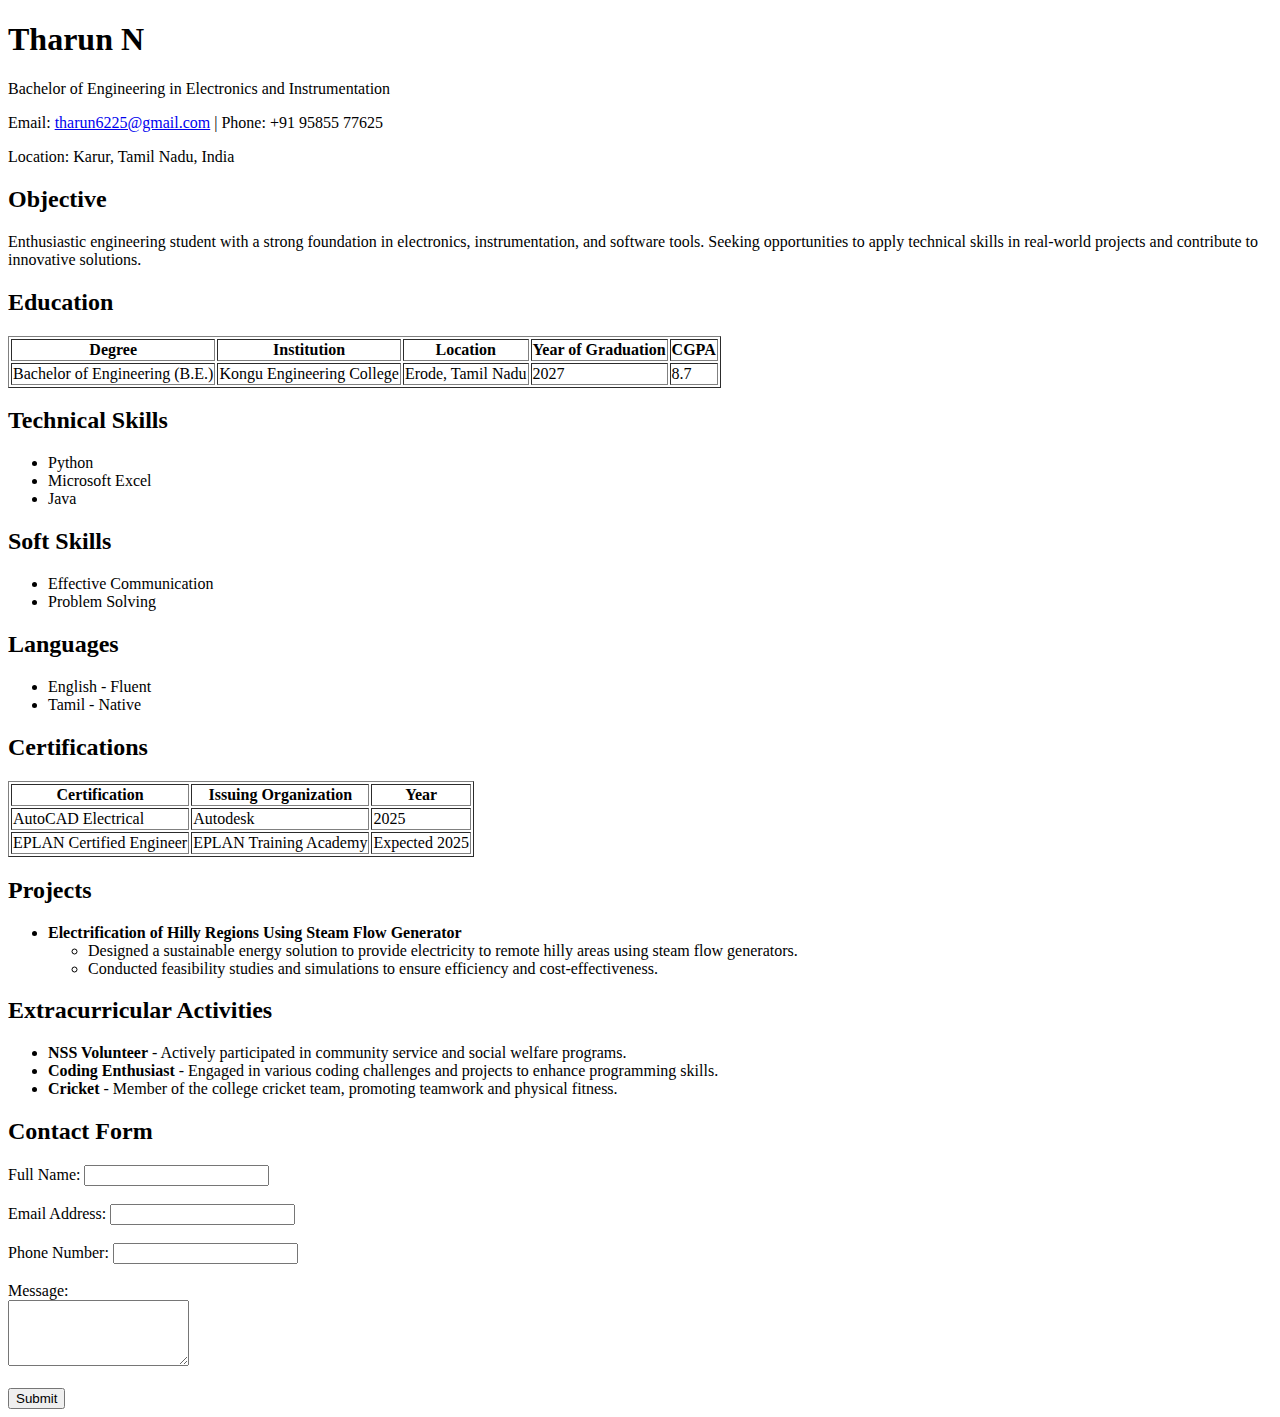
<file: index.html>
<!DOCTYPE html>
<html lang="en">
<head>
    <meta charset="UTF-8">
    <meta name="viewport" content="width=device-width, initial-scale=1.0">
    <title>Tharun N - Resume</title>
</head>
<body>

    <header>
        <h1>Tharun N</h1>
        <p>Bachelor of Engineering in Electronics and Instrumentation</p>
        <p>Email: <a href="mailto:tharun6225@gmail.com">tharun6225@gmail.com</a> | Phone: +91 95855 77625</p>
        <p>Location: Karur, Tamil Nadu, India</p>
    </header>

    <section>
        <h2>Objective</h2>
        <p>Enthusiastic engineering student with a strong foundation in electronics, instrumentation, and software tools. Seeking opportunities to apply technical skills in real-world projects and contribute to innovative solutions.</p>
    </section>

    <section>
        <h2>Education</h2>
        <table border="1">
            <tr>
                <th>Degree</th>
                <th>Institution</th>
                <th>Location</th>
                <th>Year of Graduation</th>
                <th>CGPA</th>
            </tr>
            <tr>
                <td>Bachelor of Engineering (B.E.)</td>
                <td>Kongu Engineering College</td>
                <td>Erode, Tamil Nadu</td>
                <td>2027</td>
                <td>8.7</td>
            </tr>
        </table>
    </section>

    <section>
        <h2>Technical Skills</h2>
        <ul>
            <li>Python</li>
            <li>Microsoft Excel</li>
            <li>Java</li>
        </ul>
    </section>

    <section>
        <h2>Soft Skills</h2>
        <ul>
            <li>Effective Communication</li>
            <li>Problem Solving</li>
        </ul>
    </section>

    <section>
        <h2>Languages</h2>
        <ul>
            <li>English - Fluent</li>
            <li>Tamil - Native</li>
        </ul>
    </section>

    <section>
        <h2>Certifications</h2>
        <table border="1">
            <tr>
                <th>Certification</th>
                <th>Issuing Organization</th>
                <th>Year</th>
            </tr>
            <tr>
                <td>AutoCAD Electrical</td>
                <td>Autodesk</td>
                <td>2025</td>
            </tr>
            <tr>
                <td>EPLAN Certified Engineer</td>
                <td>EPLAN Training Academy</td>
                <td>Expected 2025</td>
            </tr>
        </table>
    </section>

    <section>
        <h2>Projects</h2>
        <ul>
            <li><strong>Electrification of Hilly Regions Using Steam Flow Generator</strong>
                <ul>
                    <li>Designed a sustainable energy solution to provide electricity to remote hilly areas using steam flow generators.</li>
                    <li>Conducted feasibility studies and simulations to ensure efficiency and cost-effectiveness.</li>
                </ul>
            </li>
        </ul>
    </section>

    <section>
        <h2>Extracurricular Activities</h2>
        <ul>
            <li><strong>NSS Volunteer</strong> - Actively participated in community service and social welfare programs.</li>
            <li><strong>Coding Enthusiast</strong> - Engaged in various coding challenges and projects to enhance programming skills.</li>
            <li><strong>Cricket</strong> - Member of the college cricket team, promoting teamwork and physical fitness.</li>
        </ul>
    </section>

    <section>
        <h2>Contact Form</h2>
        <form action="submit_form.php" method="POST">
            <label for="name">Full Name:</label>
            <input type="text" id="name" name="name" required><br><br>

            <label for="email">Email Address:</label>
            <input type="email" id="email" name="email" required><br><br>

            <label for="phone">Phone Number:</label>
            <input type="tel" id="phone" name="phone" required><br><br>

            <label for="message">Message:</label><br>
            <textarea id="message" name="message" rows="4" required></textarea><br><br>

            <input type="submit" value="Submit">
        </form>
    </section>

</body>
</html>
</file>
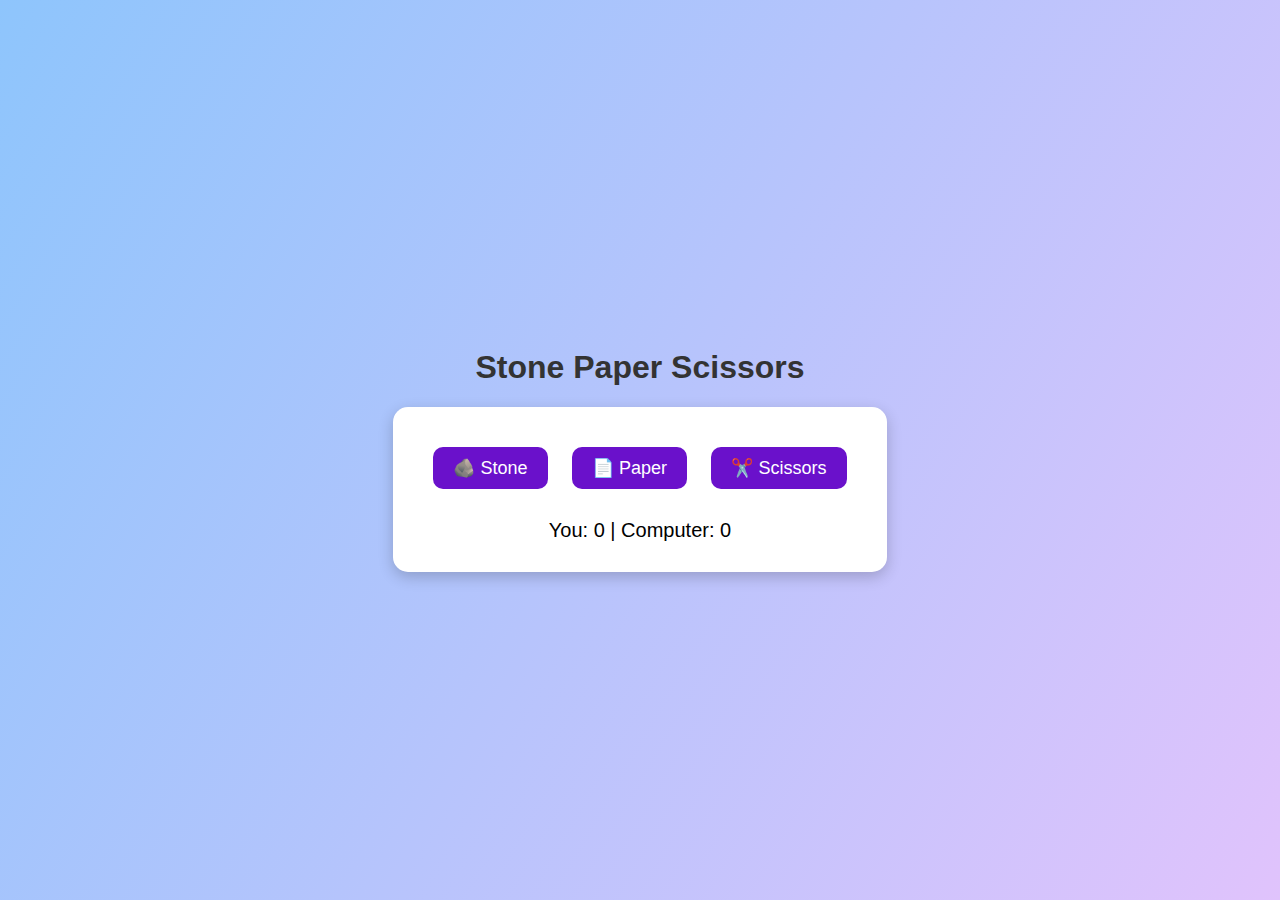
<file: java.html>
<!DOCTYPE html>
<html lang="en">
<head>
  <meta charset="UTF-8" />
  <meta name="viewport" content="width=device-width, initial-scale=1.0"/>
  <title>Stone Paper Scissors</title>
  <style>
    body {
      font-family: 'Segoe UI', sans-serif;
      background: linear-gradient(120deg, #8ec5fc, #e0c3fc);
      display: flex;
      justify-content: center;
      align-items: center;
      height: 100vh;
      margin: 0;
      flex-direction: column;
    }

    h1 {
      color: #333;
    }

    .game {
      background: #fff;
      padding: 30px;
      border-radius: 15px;
      box-shadow: 0 5px 15px rgba(0,0,0,0.2);
      text-align: center;
    }

    .choices button {
      background: #6a11cb;
      color: white;
      font-size: 18px;
      margin: 10px;
      padding: 10px 20px;
      border: none;
      border-radius: 10px;
      cursor: pointer;
      transition: 0.3s;
    }

    .choices button:hover {
      background: #2575fc;
    }

    .result, .scoreboard {
      margin-top: 20px;
      font-size: 20px;
    }

    .highlight {
      font-weight: bold;
      color: #2575fc;
    }
  </style>
</head>
<body>

  <h1>Stone Paper Scissors</h1>
  <div class="game">
    <div class="choices">
      <button onclick="play('stone')">🪨 Stone</button>
      <button onclick="play('paper')">📄 Paper</button>
      <button onclick="play('scissors')">✂️ Scissors</button>
    </div>
    <div class="result" id="result"></div>
    <div class="scoreboard">
      You: <span id="player-score">0</span> |
      Computer: <span id="computer-score">0</span>
    </div>
  </div>

  <script>
    let playerScore = 0;
    let computerScore = 0;

    function play(playerChoice) {
      const choices = ["stone", "paper", "scissors"];
      const computerChoice = choices[Math.floor(Math.random() * 3)];
      let result = "";

      if (playerChoice === computerChoice) {
        result = "It's a Draw!";
      } else if (
        (playerChoice === "stone" && computerChoice === "scissors") ||
        (playerChoice === "paper" && computerChoice === "stone") ||
        (playerChoice === "scissors" && computerChoice === "paper")
      ) {
        result = `You Win! ${capitalize(playerChoice)} beats ${capitalize(computerChoice)}`;
        playerScore++;
      } else {
        result = `You Lose! ${capitalize(computerChoice)} beats ${capitalize(playerChoice)}`;
        computerScore++;
      }

      document.getElementById("result").innerHTML = `<span class="highlight">${result}</span>`;
      document.getElementById("player-score").textContent = playerScore;
      document.getElementById("computer-score").textContent = computerScore;
    }

    function capitalize(word) {
      return word.charAt(0).toUpperCase() + word.slice(1);
    }
  </script>
</body>
</html>
</file>
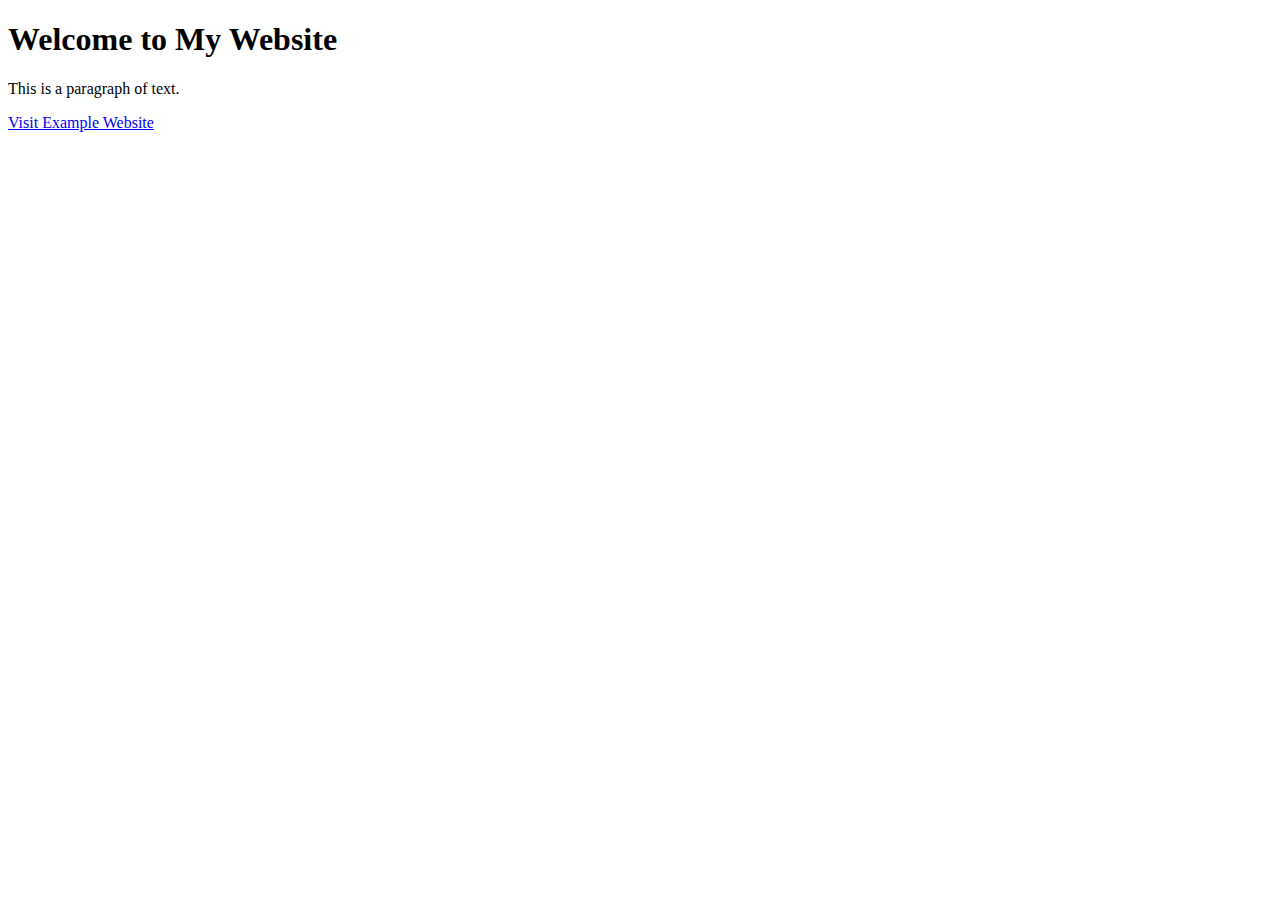
<file: program.html>
<!DOCTYPE html>
<html>
<head>
  <title>My First Webpage</title>
</head>
<body>
  <h1>Welcome to My Website</h1>
  <p>This is a paragraph of text.</p>
  <a href="https://www.example.com">Visit Example Website</a>
</body>
</html>
</file>
